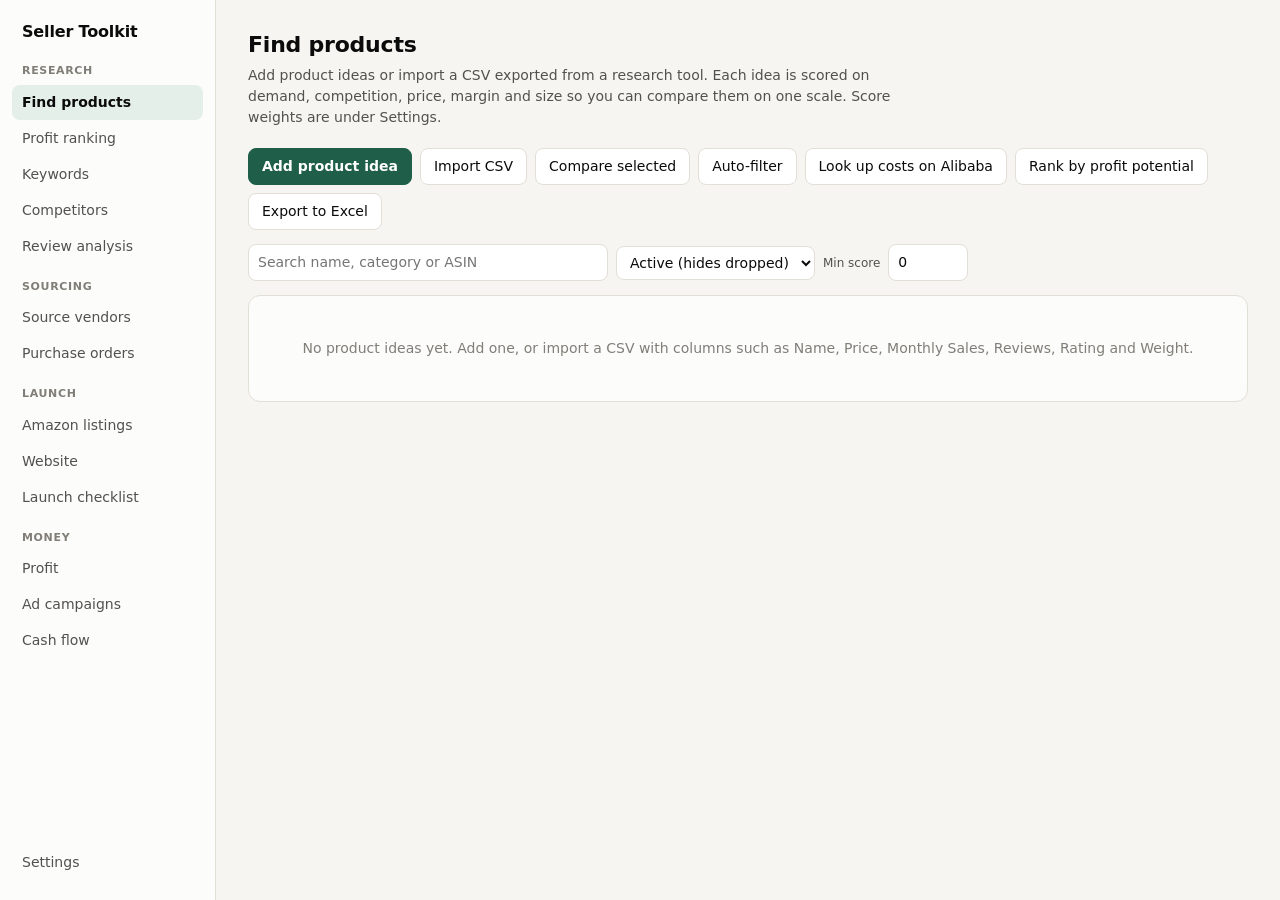
<file: index.html>
<!doctype html>
<html lang="en">
<head>
<meta charset="utf-8">
<meta name="viewport" content="width=device-width,initial-scale=1,viewport-fit=cover">
<title>Seller Toolkit</title>
<meta name="theme-color" content="#1f5f4a">
<meta name="apple-mobile-web-app-capable" content="yes">
<meta name="mobile-web-app-capable" content="yes">
<meta name="apple-mobile-web-app-status-bar-style" content="default">
<meta name="apple-mobile-web-app-title" content="Seller Toolkit">
<link rel="apple-touch-icon" href="icons/icon-180.png">
<link rel="icon" href="icons/icon-192.png">
<link rel="manifest" href="manifest.json">
<link rel="stylesheet" href="static/style.css">
</head>
<body>
<div class="shell">
  <nav class="side" aria-label="Sections">
    <div class="brand"><span>Seller Toolkit</span><button type="button" class="menu" data-menu aria-expanded="false">Menu</button></div>
    <div class="group">Research</div>
    <button data-view="find">Find products</button>
    <button data-view="ranking">Profit ranking</button>
    <button data-view="keywords">Keywords</button>
    <button data-view="competitors">Competitors</button>
    <button data-view="reviews">Review analysis</button>
    <div class="group">Sourcing</div>
    <button data-view="source">Source vendors</button>
    <button data-view="orders">Purchase orders</button>
    <div class="group">Launch</div>
    <button data-view="list">Amazon listings</button>
    <button data-view="site">Website</button>
    <button data-view="checklist">Launch checklist</button>
    <div class="group">Money</div>
    <button data-view="profit">Profit</button>
    <button data-view="ads">Ad campaigns</button>
    <button data-view="cashflow">Cash flow</button>
    <button data-view="settings" class="settings">Settings</button>
  </nav>
  <main id="main"></main>
</div>
<dialog id="dlg"></dialog>
<div id="toast" role="status" aria-live="polite"></div>
<div id="tip" class="tip" hidden></div>
<input type="file" id="file" hidden>
<!-- mode.js says where the data lives: the PC app answers it with SERVER_MODE = true; on the web it is false. -->
<script src="static/mode.js"></script>
<script src="static/core.js"></script>
<script src="static/backend.js"></script>
<script src="static/app.js"></script>
<script src="static/views2.js"></script>
</body>
</html>
</file>
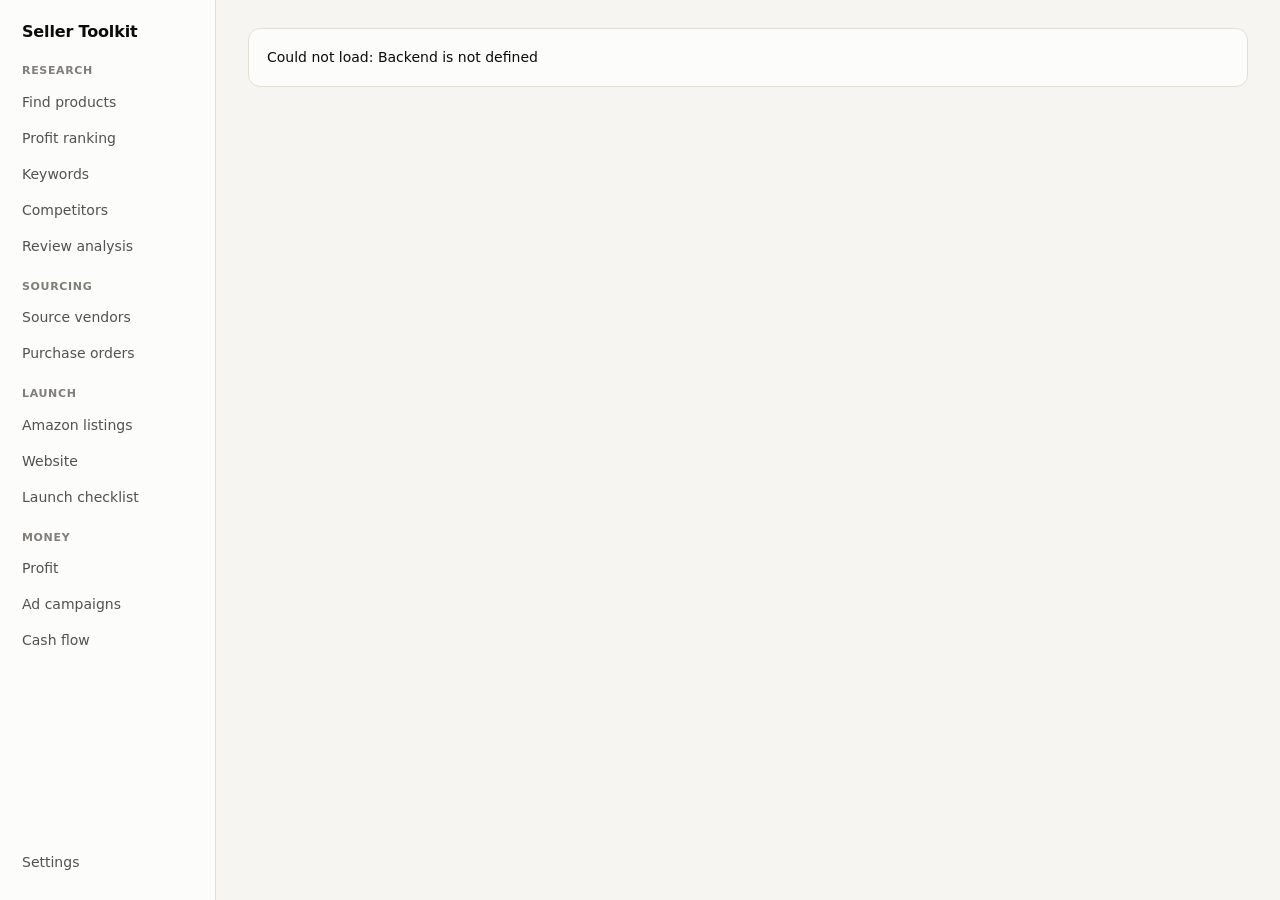
<file: static/index.html>
<!doctype html>
<html lang="en">
<head>
<meta charset="utf-8">
<meta name="viewport" content="width=device-width,initial-scale=1">
<title>Seller Toolkit</title>
<link rel="stylesheet" href="/static/style.css">
</head>
<body>
<div class="shell">
  <nav class="side" aria-label="Sections">
    <div class="brand">Seller Toolkit</div>
    <div class="group">Research</div>
    <button data-view="find">Find products</button>
    <button data-view="ranking">Profit ranking</button>
    <button data-view="keywords">Keywords</button>
    <button data-view="competitors">Competitors</button>
    <button data-view="reviews">Review analysis</button>
    <div class="group">Sourcing</div>
    <button data-view="source">Source vendors</button>
    <button data-view="orders">Purchase orders</button>
    <div class="group">Launch</div>
    <button data-view="list">Amazon listings</button>
    <button data-view="site">Website</button>
    <button data-view="checklist">Launch checklist</button>
    <div class="group">Money</div>
    <button data-view="profit">Profit</button>
    <button data-view="ads">Ad campaigns</button>
    <button data-view="cashflow">Cash flow</button>
    <button data-view="settings" class="settings">Settings</button>
  </nav>
  <main id="main"></main>
</div>
<dialog id="dlg"></dialog>
<div id="toast" role="status" aria-live="polite"></div>
<div id="tip" class="tip" hidden></div>
<input type="file" id="file" accept=".csv,.tsv,.txt,text/csv" hidden>
<script src="/static/app.js"></script>
<script src="/static/views2.js"></script>
</body>
</html>
</file>
<file: static/style.css>
:root {
  color-scheme: light;
  --bg: #f6f5f1; --surface: #fcfcfb; --raised: #ffffff; --line: #e2dfd6; --line-soft: #eeece5;
  --ink: #0b0b0b; --ink-2: #52514e; --ink-3: #807e77;
  --accent: #1f5f4a; --accent-ink: #ffffff; --accent-soft: #e4efea;
  --series: #2a78d6; --series-soft: #dbe8f8;
  --good: #1a7a3c; --warn: #9a6200; --bad: #b3261e;
  --good-bg: #e3f3e7; --warn-bg: #fbf0d6; --bad-bg: #fbe5e3;
}
@media (prefers-color-scheme: dark) {
  :root {
    color-scheme: dark;
    --bg: #131312; --surface: #1a1a19; --raised: #222220; --line: #34332f; --line-soft: #2a2927;
    --ink: #f0efec; --ink-2: #c3c2b7; --ink-3: #8f8d85;
    --accent: #58b598; --accent-ink: #0c1f19; --accent-soft: #1d3029;
    --series: #3987e5; --series-soft: #1c2f48;
    --good: #5fc47f; --warn: #e0a83a; --bad: #f0827a;
    --good-bg: #17301f; --warn-bg: #33290f; --bad-bg: #3a1c19;
  }
}
* { box-sizing: border-box; }
body { margin: 0; background: var(--bg); color: var(--ink); font: 14px/1.5 system-ui, -apple-system, "Segoe UI", sans-serif; }
button, input, select, textarea { font: inherit; color: inherit; }
.shell { display: grid; grid-template-columns: 216px 1fr; min-height: 100vh; }
.side { background: var(--surface); border-right: 1px solid var(--line); padding: 20px 12px; display: flex; flex-direction: column; gap: 1px; position: sticky; top: 0; height: 100vh; overflow-y: auto; }
.side .group { font-size: 11px; font-weight: 600; letter-spacing: .06em; text-transform: uppercase; color: var(--ink-3); padding: 14px 10px 4px; }
.brand { font-weight: 700; font-size: 16px; letter-spacing: -.01em; padding: 0 10px 4px; display: flex; align-items: center; justify-content: space-between; gap: 12px; }
.side .brand .menu { display: none; }
.side button { display: flex; align-items: center; gap: 10px; background: none; border: 0; text-align: left; padding: 7px 10px; border-radius: 8px; cursor: pointer; color: var(--ink-2); }
.side button:hover { background: var(--line-soft); }
.side button.on { background: var(--accent-soft); color: var(--ink); font-weight: 600; }
.side .step { width: 20px; height: 20px; border-radius: 50%; border: 1px solid var(--line); display: grid; place-items: center; font-size: 11px; color: var(--ink-3); flex: none; }
.side button.on .step { background: var(--accent); border-color: var(--accent); color: var(--accent-ink); }
.side .settings { margin-top: auto; }
main { padding: 28px 32px 64px; min-width: 0; max-width: 1280px; }
h1 { font-size: 22px; margin: 0 0 4px; letter-spacing: -.01em; }
h2 { font-size: 15px; margin: 0 0 10px; }
.lede { color: var(--ink-2); margin: 0 0 20px; max-width: 76ch; }
.bar { display: flex; flex-wrap: wrap; gap: 8px; align-items: center; margin-bottom: 14px; }
.bar .grow { flex: 1; }
.btn { background: var(--raised); border: 1px solid var(--line); padding: 7px 13px; border-radius: 8px; cursor: pointer; text-decoration: none; display: inline-block; color: var(--ink); white-space: nowrap; }
.btn:hover { border-color: var(--ink-3); }
.btn.primary { background: var(--accent); border-color: var(--accent); color: var(--accent-ink); font-weight: 600; }
.btn.small { padding: 3px 9px; font-size: 12px; }
.btn.danger { color: var(--bad); }
.card { background: var(--surface); border: 1px solid var(--line); border-radius: 12px; padding: 18px; margin-bottom: 18px; }
.cols { display: grid; grid-template-columns: 1fr 1fr; gap: 18px; align-items: start; }
.scroll { overflow-x: auto; }
table { width: 100%; border-collapse: collapse; }
th, td { text-align: left; padding: 8px 10px; border-bottom: 1px solid var(--line-soft); vertical-align: middle; white-space: nowrap; }
th { font-size: 12px; font-weight: 600; color: var(--ink-3); border-bottom-color: var(--line); }
td.num, th.num { text-align: right; font-variant-numeric: tabular-nums; }
td.wrap { white-space: normal; min-width: 180px; }
tbody tr:last-child td { border-bottom: 0; }
tr.click { cursor: pointer; }
tr.click:hover td { background: var(--line-soft); }
.muted { color: var(--ink-3); }
.small { font-size: 12px; }
.neg { color: var(--bad); }
.pill { display: inline-block; padding: 1px 8px; border-radius: 999px; font-size: 12px; background: var(--line-soft); color: var(--ink-2); }
.pill.good { background: var(--good-bg); color: var(--good); }
.pill.warn { background: var(--warn-bg); color: var(--warn); }
.pill.bad { background: var(--bad-bg); color: var(--bad); }
.meter { display: inline-flex; align-items: center; gap: 8px; }
.meter i { display: block; width: 64px; height: 8px; border-radius: 4px; background: var(--series-soft); overflow: hidden; }
.meter b { display: block; height: 100%; background: var(--series); border-radius: 4px; }
.meter span { font-variant-numeric: tabular-nums; font-weight: 600; min-width: 2ch; text-align: right; }
label { display: block; font-size: 12px; color: var(--ink-2); margin-bottom: 4px; }
input[type=text], input[type=number], input[type=date], input[type=url], select, textarea { width: 100%; background: var(--raised); border: 1px solid var(--line); border-radius: 8px; padding: 7px 9px; }
input:focus, select:focus, textarea:focus, button:focus-visible, .btn:focus-visible { outline: 2px solid var(--accent); outline-offset: 1px; }
textarea { resize: vertical; min-height: 64px; }
td input, td select { min-width: 120px; padding: 4px 7px; }
td input[type=checkbox], td input[type=radio] { min-width: 0; width: auto; }
.fields { display: grid; grid-template-columns: repeat(2, 1fr); gap: 12px; }
.fields .full { grid-column: 1 / -1; }
.fields.three { grid-template-columns: repeat(3, 1fr); }
.field { margin-bottom: 12px; }
.count { float: right; font-size: 11px; color: var(--ink-3); font-variant-numeric: tabular-nums; }
.count.over { color: var(--bad); font-weight: 600; }
.issues { list-style: none; padding: 0; margin: 0; }
.issues li { padding: 6px 0; border-bottom: 1px solid var(--line-soft); display: flex; gap: 8px; align-items: baseline; }
.issues li:last-child { border: 0; }
.tiles { display: grid; grid-template-columns: repeat(auto-fit, minmax(150px, 1fr)); gap: 12px; margin-bottom: 18px; }
.tile { background: var(--surface); border: 1px solid var(--line); border-radius: 12px; padding: 14px 16px; }
.tile .k { font-size: 12px; color: var(--ink-2); }
.tile .v { font-size: 24px; font-weight: 600; letter-spacing: -.02em; font-variant-numeric: tabular-nums; }
.tile .s { font-size: 12px; color: var(--ink-3); }
.note { background: var(--warn-bg); color: var(--warn); border-radius: 8px; padding: 8px 12px; margin-bottom: 14px; font-size: 13px; }
.empty { color: var(--ink-3); padding: 24px 0; text-align: center; }
.kv { display: grid; grid-template-columns: 1fr auto; gap: 4px 16px; font-variant-numeric: tabular-nums; }
.kv dt { color: var(--ink-2); } .kv dd { margin: 0; text-align: right; }
.kv .total { font-weight: 700; border-top: 1px solid var(--line); padding-top: 6px; margin-top: 2px; }
dialog { border: 1px solid var(--line); border-radius: 14px; background: var(--surface); color: var(--ink); padding: 22px; width: min(680px, 94vw); max-height: 90vh; }
dialog::backdrop { background: rgba(0,0,0,.45); }
dialog h2 { font-size: 17px; margin-bottom: 14px; }
.actions { display: flex; gap: 8px; justify-content: flex-end; margin-top: 16px; }
.actions .left { margin-right: auto; }
#toast { position: fixed; bottom: 20px; left: 50%; transform: translateX(-50%); background: var(--ink); color: var(--bg); padding: 9px 16px; border-radius: 8px; opacity: 0; pointer-events: none; transition: opacity .2s; max-width: 90vw; z-index: 20; }
#toast.show { opacity: 1; }
#toast.err { background: var(--bad); color: #fff; }
.chart svg { display: block; width: 100%; max-width: 760px; height: auto; }
.chart text { fill: var(--ink-2); font-size: 12px; }
.chart .val { fill: var(--ink); font-variant-numeric: tabular-nums; }
.chart .axis { stroke: var(--line); }
.chart .zero { stroke: var(--ink-3); }
.chart .mark { fill: var(--series); }
.chart .hit { fill: transparent; }
.chart .hit:hover + .mark, .chart g:hover .mark { opacity: .8; }
.tip { position: fixed; z-index: 30; background: var(--raised); border: 1px solid var(--line); border-radius: 8px; padding: 8px 10px; font-size: 12px; box-shadow: 0 4px 14px rgba(0,0,0,.14); pointer-events: none; max-width: 260px; }
.tip b { display: block; margin-bottom: 2px; }
pre.msg { white-space: pre-wrap; background: var(--raised); border: 1px solid var(--line); border-radius: 8px; padding: 12px; margin: 12px 0 0; font: inherit; }
@media (max-width: 860px) {
  .shell { grid-template-columns: 1fr; }
  .side { position: sticky; top: 0; z-index: 10; height: auto; max-height: 100vh; padding: 10px 12px; padding-top: calc(10px + env(safe-area-inset-top)); border-right: 0; border-bottom: 1px solid var(--line); }
  .brand { padding: 0; }
  .side .brand .menu { display: block; width: auto; padding: 8px 14px; border: 1px solid var(--line); background: var(--raised); color: var(--ink); font-weight: 500; }
  .side > button, .side .group { display: none; }
  .side.open > button { display: flex; padding: 11px 10px; }
  .side.open .group { display: block; }
  .side .settings { margin-top: 8px; }
  main { padding: 18px 16px 48px; padding-left: calc(16px + env(safe-area-inset-left)); padding-right: calc(16px + env(safe-area-inset-right)); padding-bottom: calc(48px + env(safe-area-inset-bottom)); }
  .cols, .fields, .fields.three { grid-template-columns: 1fr; }
  /* 16px stops iPhones zooming the page when a field is tapped */
  input[type=text], input[type=number], input[type=date], input[type=url], select, textarea { font-size: 16px; }
  .btn { padding: 9px 14px; }
  dialog { padding: 18px 16px; }
}
}

.pair { display: flex; gap: 8px; }
.pair input { flex: 1; min-width: 0; }
.filters input[type=text] { width: auto; flex: 1; min-width: 180px; max-width: 360px; }
.filters select { width: auto; }
button.sort { background: none; border: 0; padding: 0; font: inherit; color: inherit; cursor: pointer; white-space: nowrap; }
button.sort:hover { color: var(--ink); }
.pills { display: flex; flex-wrap: wrap; gap: 6px; }
.struck { text-decoration: line-through; }
tbody th { font-size: 13px; color: var(--ink-2); font-weight: 500; }
dialog .scroll { max-width: 100%; }
.pcell { display: flex; gap: 12px; align-items: flex-start; min-width: 280px; max-width: 460px; }
.pthumb { flex: none; width: 52px; height: 52px; border-radius: 8px; background: var(--line-soft); border: 1px solid var(--line); overflow: hidden; display: block; }
.pthumb img { width: 100%; height: 100%; object-fit: contain; background: #fff; display: block; }
.pdesc { margin-top: 4px; font-size: 12px; color: var(--ink-2); background: var(--raised); border: 1px solid var(--line-soft); border-radius: 6px; padding: 4px 8px;
  display: -webkit-box; -webkit-line-clamp: 2; -webkit-box-orient: vertical; overflow: hidden; }
.costpair { display: inline-flex; align-items: center; gap: 4px; }
td input.mini { width: 62px; min-width: 0; padding: 3px 6px; text-align: right; }
main a:not(.btn) { color: var(--series); }
.pcell { min-width: 240px; }
.photos .plist { display: flex; flex-wrap: wrap; gap: 8px; margin-bottom: 8px; min-height: 20px; }
.pitem { position: relative; width: 72px; height: 72px; border: 1px solid var(--line); border-radius: 8px; overflow: hidden; background: var(--line-soft); }
.pitem img { width: 100%; height: 100%; object-fit: cover; display: block; }
.pitem button { position: absolute; top: 2px; right: 2px; width: 22px; height: 22px; border-radius: 50%; border: 0; background: rgba(0,0,0,.6); color: #fff; line-height: 1; cursor: pointer; padding: 0; }
</file>
